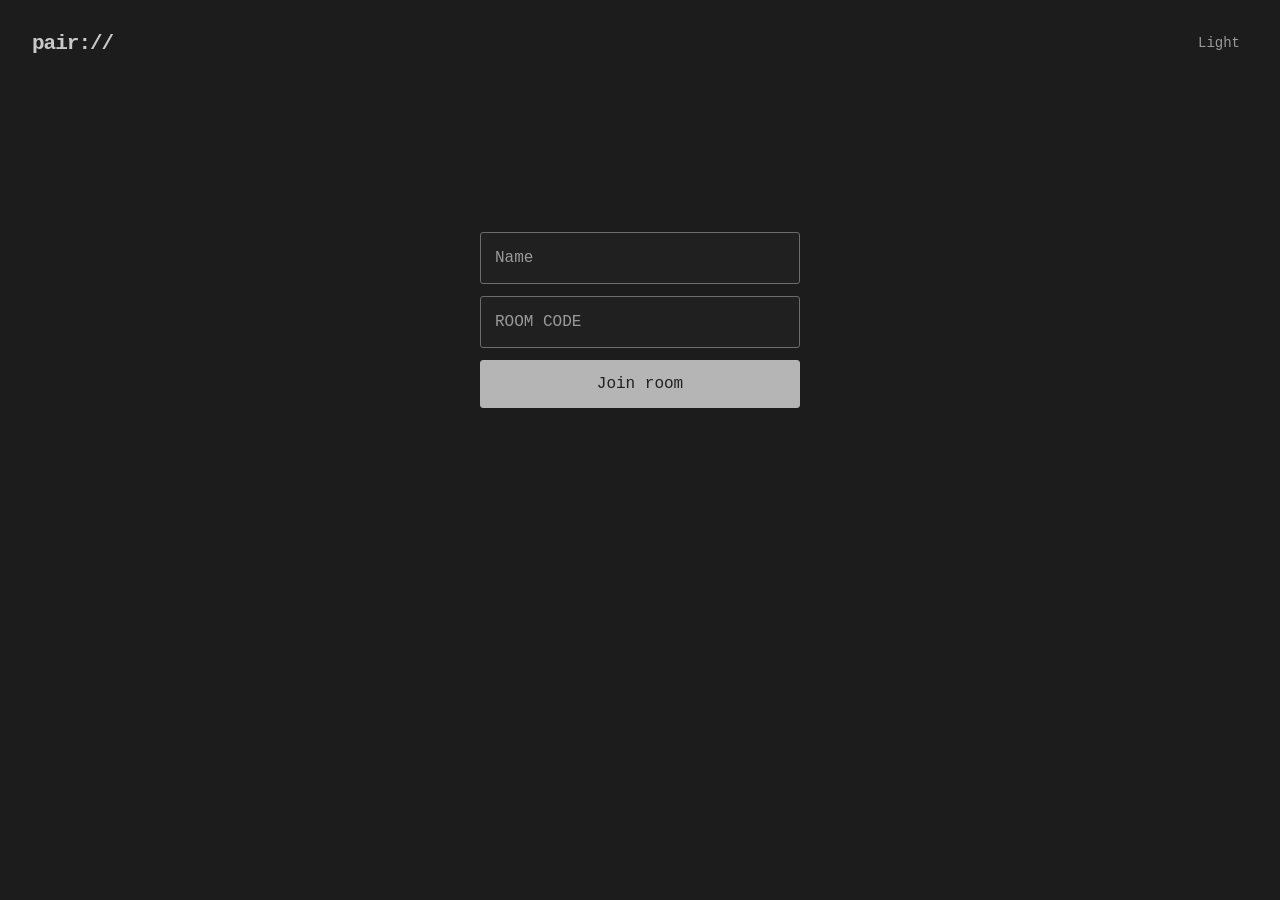
<file: static/chat.html>
<!doctype html>
<html lang="en">
<head>
  <meta charset="utf-8">
  <meta name="viewport" content="width=device-width, initial-scale=1">
  <meta name="theme-color" content="#1c1c1c">
  <title>Pair</title>
  <script>
    // Apply a saved preference before the page paints.
    try {
      if (localStorage.getItem('pair-theme') === 'light') {
        document.documentElement.dataset.theme = 'light';
        document.querySelector('meta[name="theme-color"]').content = '#e9e9e9';
      }
    } catch { /* Theme switching also works when storage is unavailable. */ }
  </script>
  <style>
    :root {
      color-scheme:dark;
      --bg:#1c1c1c; --field:#202020; --line:#3b3b3b; --control-line:#6b6b6b;
      --text:#c9c9c9; --muted:#9a9a9a; --sender:#b5b5b5;
      --hover:#292929; --primary:#b5b5b5; --primary-text:#202020; --primary-hover:#c2c2c2;
      --message-line:#646464; --focus:#a3a3a3; --selection:#444;
      font-family:ui-monospace,SFMono-Regular,Consolas,"Liberation Mono",monospace;
    }
    :root[data-theme="light"] {
      color-scheme:light;
      --bg:#e9e9e9; --field:#e5e5e5; --line:#c5c5c5; --control-line:#808080;
      --text:#454545; --muted:#666; --sender:#555;
      --hover:#dedede; --primary:#565656; --primary-text:#ededed; --primary-hover:#484848;
      --message-line:#8a8a8a; --focus:#707070; --selection:#c7c7c7;
    }
    * { box-sizing:border-box; }
    [hidden] { display:none !important; }
    ::selection { background:var(--selection); color:var(--text); }
    body { margin:0; min-height:100dvh; background:var(--bg); color:var(--text); font-size:16px; line-height:1.5; }
    header { display:flex; align-items:center; justify-content:space-between; padding:28px 32px; }
    .brand { font-size:21px; font-weight:700; letter-spacing:-1px; }
    #theme-toggle { padding:5px 8px; border:0; color:var(--muted); font-size:14px; }
    main { width:min(100% - 48px,720px); margin:clamp(48px,16vh,160px) auto 32px; }
    #join-view { width:min(100%,320px); margin:0 auto; }
    button,input,textarea { font:inherit; border:1px solid var(--control-line); border-radius:3px; }
    button { padding:11px 16px; background:transparent; color:var(--text); cursor:pointer; }
    button:hover:enabled { background:var(--hover); }
    button:disabled { opacity:.45; cursor:not-allowed; }
    :focus-visible { outline:2px solid var(--focus); outline-offset:3px; }
    input,textarea { width:100%; background:var(--field); color:var(--text); padding:13px 14px; }
    input::placeholder,textarea::placeholder { color:var(--muted); opacity:1; }
    .primary { background:var(--primary); border-color:var(--primary); color:var(--primary-text); }
    .primary:hover:enabled { background:var(--primary-hover); border-color:var(--primary-hover); }
    .sr-only { position:absolute; width:1px; height:1px; padding:0; margin:-1px; overflow:hidden; clip-path:inset(50%); white-space:nowrap; border:0; }
    #join-form { display:grid; gap:12px; }
    #room-code { text-transform:uppercase; }
    .alert { max-width:320px; margin:0 auto 24px; color:var(--text); font-size:14px; overflow-wrap:anywhere; }
    .panel-top { display:flex; align-items:center; justify-content:space-between; gap:16px; padding-bottom:16px; border-bottom:1px solid var(--line); }
    .room-id { margin:0; font-size:18px; font-weight:500; letter-spacing:2px; }
    #leave { padding:7px 11px; font-size:14px; }
    .room-meta { display:flex; justify-content:flex-end; padding:12px 0; color:var(--muted); font-size:14px; }
    #peers { overflow-wrap:anywhere; min-width:0; }
    #messages { height:clamp(220px,40dvh,460px); overflow-y:auto; padding:4px 0 16px; scrollbar-color:var(--message-line) transparent; }
    .system { color:var(--muted); font-size:13px; margin:12px 0; overflow-wrap:anywhere; }
    .message { margin:20px 0; padding-left:12px; border-left:2px solid var(--message-line); }
    .message.mine { border-left-color:var(--text); }
    .message-head { display:flex; flex-wrap:wrap; gap:12px; align-items:baseline; color:var(--muted); font-size:13px; }
    .sender { color:var(--sender); font-size:14px; overflow-wrap:anywhere; }
    .mine .sender { color:var(--text); }
    .message p { margin:4px 0 0; white-space:pre-wrap; overflow-wrap:anywhere; }
    .composer { padding-top:16px; border-top:1px solid var(--line); }
    .composer-row { display:flex; gap:10px; align-items:stretch; }
    textarea { resize:vertical; min-height:52px; max-height:180px; line-height:1.5; }
    .composer-meta { text-align:right; margin-top:8px; color:var(--muted); font-size:12px; }
    #count.over { color:var(--text); font-weight:700; }
    #typing-indicator { margin:0 0 4px; min-height:1.3em; }
    #reaction-bar { display:flex; gap:6px; padding-bottom:12px; }
    #reaction-bar button { padding:6px 10px; font-size:17px; line-height:1; }
    .reaction-fly { position:fixed; left:50%; bottom:20%; font-size:28px; pointer-events:none; animation:float-up 1.4s ease-out forwards; z-index:10; }
    @keyframes float-up { 0% { transform:translate(-50%,0) scale(.6); opacity:0; } 15% { transform:translate(-50%,-10px) scale(1); opacity:1; } 100% { transform:translate(-50%,-180px) scale(1); opacity:0; } }
    @media(max-width:480px) { header { padding:22px 24px; } main { margin-top:64px; } .room-meta { font-size:13px; } }
  </style>
</head>
<body>
  <header><div class="brand">pair://</div><button id="theme-toggle" type="button" aria-label="Switch to light mode">Light</button></header>
  <main>
    <div id="alert" class="alert" role="alert" hidden></div>
    <section id="join-view" aria-label="Join room">
      <form id="join-form">
        <label class="sr-only" for="handle">Name</label>
        <input id="handle" name="handle" maxlength="32" placeholder="Name" autocomplete="nickname">
        <label class="sr-only" for="room-code">Room code</label>
        <input id="room-code" name="room" minlength="6" maxlength="6" pattern="[A-Za-z0-9]{6}" placeholder="Room code" title="6 letters or numbers" required autocomplete="off" autocapitalize="characters" spellcheck="false">
        <button id="join-button" class="primary" type="submit">Join room</button>
      </form>
    </section>
    <section id="chat-view" aria-label="Room chat" hidden>
      <div class="panel-top"><h1 id="active-room" class="room-id"></h1><button id="leave" type="button">Leave room</button></div>
      <div class="room-meta"><span id="peers" role="status" aria-label="Room capacity"></span></div>
      <div id="messages" role="log" aria-label="Room messages" aria-live="polite" aria-relevant="additions text"></div>
      <p id="typing-indicator" class="system" aria-live="polite" hidden></p>
      <div id="reaction-bar" role="group" aria-label="Send a reaction"></div>
      <form id="chat-form" class="composer">
        <label class="sr-only" for="message">Message</label>
        <div class="composer-row"><textarea id="message" rows="1" placeholder="Message" disabled></textarea><button id="send" class="primary" type="submit" disabled>Send</button></div>
        <div class="composer-meta"><span id="count">0 / 500</span></div>
      </form>
    </section>
  </main>
  <script>
    'use strict';
    const $ = id => document.getElementById(id);
    let socket = null;
    let heartbeat = null;
    let connectTimeout = null;
    let joined = false;
    let selfHandle = '';

    function updateThemeButton() {
      const light = document.documentElement.dataset.theme === 'light';
      $('theme-toggle').textContent = light ? 'Dark' : 'Light';
      $('theme-toggle').setAttribute('aria-label', `Switch to ${light ? 'dark' : 'light'} mode`);
    }
    updateThemeButton();
    $('theme-toggle').addEventListener('click', () => {
      const theme = document.documentElement.dataset.theme === 'light' ? 'dark' : 'light';
      document.documentElement.dataset.theme = theme;
      document.querySelector('meta[name="theme-color"]').content = getComputedStyle(document.documentElement).getPropertyValue('--bg').trim();
      try { localStorage.setItem('pair-theme', theme); } catch { /* Optional persistence. */ }
      updateThemeButton();
    });
    let typingTimeout = null;
    let sentTyping = false;
    let peerTypingTimeout = null;
    const REACTIONS = ['👍', '❤️', '😂', '😮', '👏'];
    for (const emoji of REACTIONS) {
      const button = document.createElement('button');
      button.type = 'button';
      button.textContent = emoji;
      button.setAttribute('aria-label', `Send ${emoji} reaction`);
      button.addEventListener('click', () => {
        if (socket?.readyState === WebSocket.OPEN) socket.send(JSON.stringify({type:'reaction', payload:{emoji}}));
      });
      $('reaction-bar').appendChild(button);
    }
    function flyReaction(emoji) {
      const span = document.createElement('span');
      span.className = 'reaction-fly';
      span.textContent = emoji;
      span.style.left = `${40 + Math.random() * 20}%`;
      document.body.appendChild(span);
      span.addEventListener('animationend', () => span.remove());
    }
    function setPeerTyping(sender, isTyping) {
      clearTimeout(peerTypingTimeout);
      if (isTyping) {
        $('typing-indicator').textContent = `${sender} is typing…`;
        $('typing-indicator').hidden = false;
        peerTypingTimeout = setTimeout(() => { $('typing-indicator').hidden = true; }, 5000);
      } else {
        $('typing-indicator').hidden = true;
      }
    }
    function sendTyping(isTyping) {
      if (socket?.readyState !== WebSocket.OPEN || sentTyping === isTyping) return;
      sentTyping = isTyping;
      socket.send(JSON.stringify({type:'typing', payload:{typing:isTyping}}));
    }

    function randomInt(max) { return crypto.getRandomValues(new Uint32Array(1))[0] % max; }
    function showError(text) { $('alert').textContent = text; $('alert').hidden = !text; }
    function setJoining(busy) {
      $('join-button').disabled = busy;
      $('handle').disabled = busy;
      $('room-code').disabled = busy;
      $('join-button').textContent = busy ? 'Connecting…' : 'Join room';
    }
    function updateComposer() {
      const length = Array.from($('message').value).length;
      $('count').textContent = `${length} / 500`;
      $('count').classList.toggle('over', length > 500);
      $('send').disabled = !joined || socket?.readyState !== WebSocket.OPEN || !$('message').value.trim() || length > 500;
    }
    function appendEntry(element) {
      const log = $('messages');
      const nearBottom = log.scrollHeight - log.scrollTop - log.clientHeight < 70;
      log.appendChild(element);
      // Bound this ephemeral transcript so long sessions do not grow forever.
      while (log.children.length > 300) log.firstElementChild.remove();
      if (nearBottom) log.scrollTop = log.scrollHeight;
    }
    function systemMessage(text) {
      const entry = document.createElement('p');
      entry.className = 'system';
      entry.textContent = text;
      appendEntry(entry);
    }
    function chatMessage(payload) {
      const mine = payload.sender === selfHandle;
      const entry = document.createElement('article');
      entry.className = `message${mine ? ' mine' : ''}`;
      const head = document.createElement('div');
      head.className = 'message-head';
      const name = document.createElement('span');
      name.className = 'sender';
      name.textContent = payload.sender + (mine ? ' (you)' : '');
      const timestamp = document.createElement('time');
      const date = new Date(payload.timestamp * 1000);
      timestamp.dateTime = date.toISOString();
      timestamp.textContent = date.toLocaleTimeString([], {hour:'2-digit', minute:'2-digit'});
      timestamp.title = date.toLocaleString();
      head.append(name, timestamp);
      const text = document.createElement('p');
      // Always render user content as text, never as HTML.
      text.textContent = payload.text;
      entry.append(head, text);
      appendEntry(entry);
    }
    function applyRoomState(payload) {
      if (!joined) {
        joined = true;
        clearTimeout(connectTimeout);
        setJoining(false);
        $('join-view').hidden = true;
        $('chat-view').hidden = false;
        $('active-room').textContent = payload.room;
        $('message').disabled = false;
        $('message').focus();
      }
      $('peers').textContent = `${payload.peers.length}/2`;
      $('peers').setAttribute('aria-label', `${payload.peers.length} of 2 participants`);
      updateComposer();
    }
    $('room-code').addEventListener('input', () => { $('room-code').value = $('room-code').value.toUpperCase(); });
    $('join-form').addEventListener('submit', event => {
      event.preventDefault();
      if (socket && socket.readyState < WebSocket.CLOSING) return;
      showError('');
      selfHandle = $('handle').value.trim() || `Player-${String(randomInt(10000)).padStart(4, '0')}`;
      const room = $('room-code').value.trim().toUpperCase();
      sentTyping = false;
      $('messages').replaceChildren();
      setPeerTyping('', false);
      setJoining(true);
      const scheme = window.location.protocol === 'https:' ? 'wss:' : 'ws:';
      const ws = new WebSocket(`${scheme}//${window.location.host}/ws`);
      socket = ws;
      connectTimeout = setTimeout(() => {
        if (socket === ws && !joined) { showError('Connection timed out. Please try again.'); ws.close(); }
      }, 12000);
      ws.onopen = () => {
        if (socket !== ws) return;
        ws.send(JSON.stringify({type:'join', payload:{room, handle:selfHandle}}));
        heartbeat = setInterval(() => {
          if (ws.readyState === WebSocket.OPEN) ws.send(JSON.stringify({type:'ping', payload:{}}));
        }, 20000);
      };
      ws.onmessage = event => {
        if (socket !== ws) return;
        let data;
        try { data = JSON.parse(event.data); } catch { showError('Received an invalid server event.'); return; }
        if (!data || typeof data.payload !== 'object' || data.payload === null) return;
        switch (data.type) {
          case 'room_state': applyRoomState(data.payload); break;
          case 'chat':
            if (data.payload.sender !== selfHandle) setPeerTyping('', false);
            chatMessage(data.payload);
            break;
          case 'system': systemMessage(data.payload.text); setPeerTyping('', false); break;
          case 'typing':
            if (data.payload.sender !== selfHandle) setPeerTyping(data.payload.sender, data.payload.typing);
            break;
          case 'reaction':
            flyReaction(data.payload.emoji);
            break;
          case 'error':
            showError(data.payload.message);
            if (!joined) ws.close();
            break;
        }
      };
      ws.onerror = () => { if (socket === ws) showError('Connection error. Check the server and your network.'); };
      ws.onclose = () => {
        if (socket !== ws) return;
        clearInterval(heartbeat); clearTimeout(connectTimeout);
        socket = null;
        setJoining(false);
        sentTyping = false;
        clearTimeout(typingTimeout);
        setPeerTyping('', false);
        if (joined) {
          joined = false;
          $('message').disabled = true;
          $('peers').textContent = 'Disconnected';
          $('peers').setAttribute('aria-label', 'Disconnected');
          $('leave').textContent = 'Back to join';
          systemMessage('Connection closed. Return to join to reconnect.');
        } else if ($('alert').hidden) showError('Unable to join. Check your connection and try again.');
        updateComposer();
      };
    });
    $('chat-form').addEventListener('submit', event => {
      event.preventDefault();
      updateComposer();
      if ($('send').disabled) return;
      try {
        socket.send(JSON.stringify({type:'chat', payload:{text:$('message').value}}));
        $('message').value = '';
        clearTimeout(typingTimeout);
        sendTyping(false);
        showError('');
      } catch { showError('Message could not be sent. Check your connection.'); }
      updateComposer();
      $('message').focus();
    });
    $('message').addEventListener('input', () => {
      updateComposer();
      if ($('message').value.trim()) {
        sendTyping(true);
        clearTimeout(typingTimeout);
        typingTimeout = setTimeout(() => sendTyping(false), 3000);
      } else {
        clearTimeout(typingTimeout);
        sendTyping(false);
      }
    });
    $('message').addEventListener('keydown', event => {
      if (event.key === 'Enter' && !event.shiftKey && !event.isComposing) {
        event.preventDefault();
        $('chat-form').requestSubmit();
      }
    });
    $('leave').addEventListener('click', () => {
      const ws = socket;
      socket = null; joined = false;
      clearInterval(heartbeat); clearTimeout(connectTimeout); clearTimeout(typingTimeout);
      sentTyping = false;
      setPeerTyping('', false);
      if (ws) ws.close(1000, 'Left room');
      $('chat-view').hidden = true;
      $('join-view').hidden = false;
      $('leave').textContent = 'Leave room';
      $('message').value = '';
      $('message').disabled = true;
      setJoining(false); updateComposer(); showError('');
      $('messages').replaceChildren();
      $('room-code').focus();
    });
    window.addEventListener('pagehide', () => { socket?.close(1000, 'Page closed'); });
  </script>
</body>
</html>
</file>
